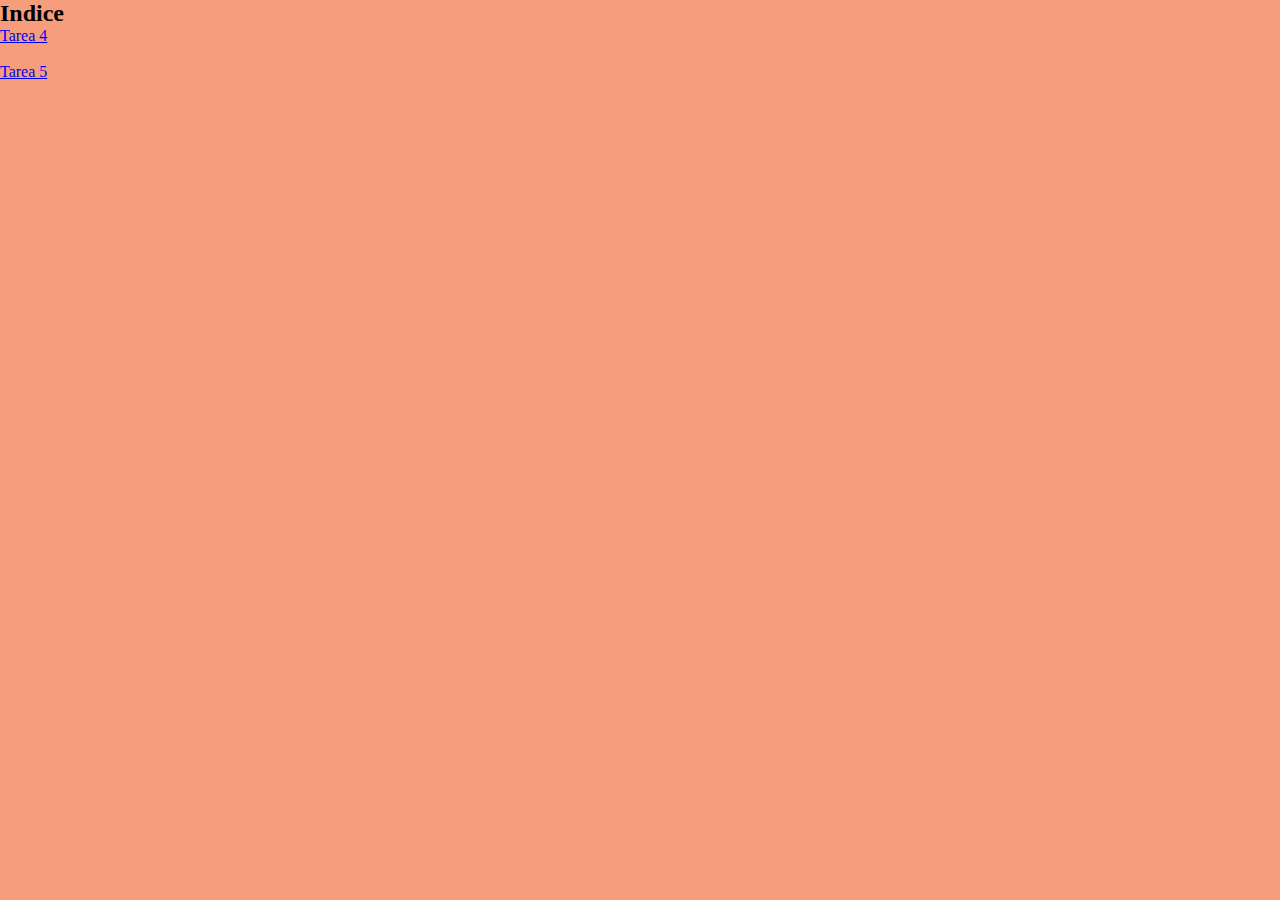
<file: Index.html>
<!DOCTYPE html>
<html lang="es">
<head>
	<meta charset="utf-8">
	<title>Tarea 29 de junio en JS</title>
    <script type="text/javascript" src="js/javaScript.js"></script>
	<link rel="stylesheet" type="text/css" href="css/estilo.css">
</head>
<body>
    <ul>
        <h2>Indice</h2>
        <li class="nav-item">
            <a class="nav-link" href="04_TareaJS.html" >Tarea 4</a>
        </li>
        <br>
        <li class="nav-item">
            <a class="nav-link" href="05_TareaJS.html" >Tarea 5</a>
        </li>
    </ul>
</body>
</html>
</file>
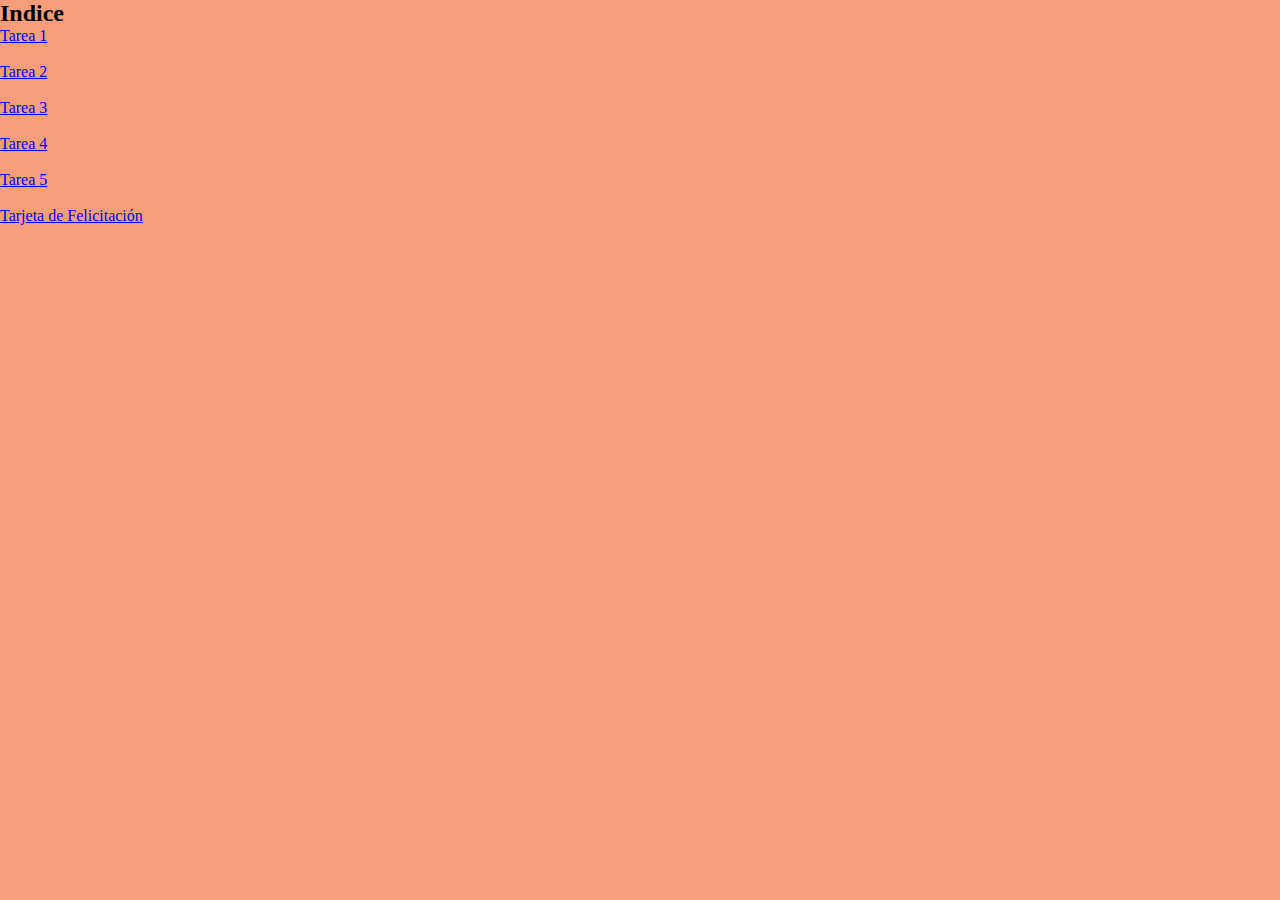
<file: index.html>
<!DOCTYPE html>
<html lang="es">
<head>
	<meta charset="utf-8">
	<title>Tarea 29 de junio en JS</title>
    <script type="text/javascript" src="js/javaScript.js"></script>
	<link rel="stylesheet" type="text/css" href="css/estilo.css">
</head>
<body>
    <ul>
        <h2>Indice</h2>
        <li class="nav-item">
            <a class="nav-link" href="01_TareaJS.html" >Tarea 1</a>
        </li>
        <br>
        <li class="nav-item">
            <a class="nav-link" href="02_TareaJS.html">Tarea 2</a>
        </li>
        <br>
        <li class="nav-item">
            <a class="nav-link" href="03_TareaJS.html">Tarea 3</a>
        </li>
        <br>
        <li class="nav-item">
            <a class="nav-link" href="04_TareaJS.html" >Tarea 4</a>
        </li>
        <br>
        <li class="nav-item">
            <a class="nav-link" href="05_TareaJS.html" >Tarea 5</a>
        </li>
        <br>
        <li class="nav-item">
            <a class="nav-link" href="terjeta.html" >Tarjeta de Felicitación</a>
        </li>
    </ul>
</body>
</html>
</file>
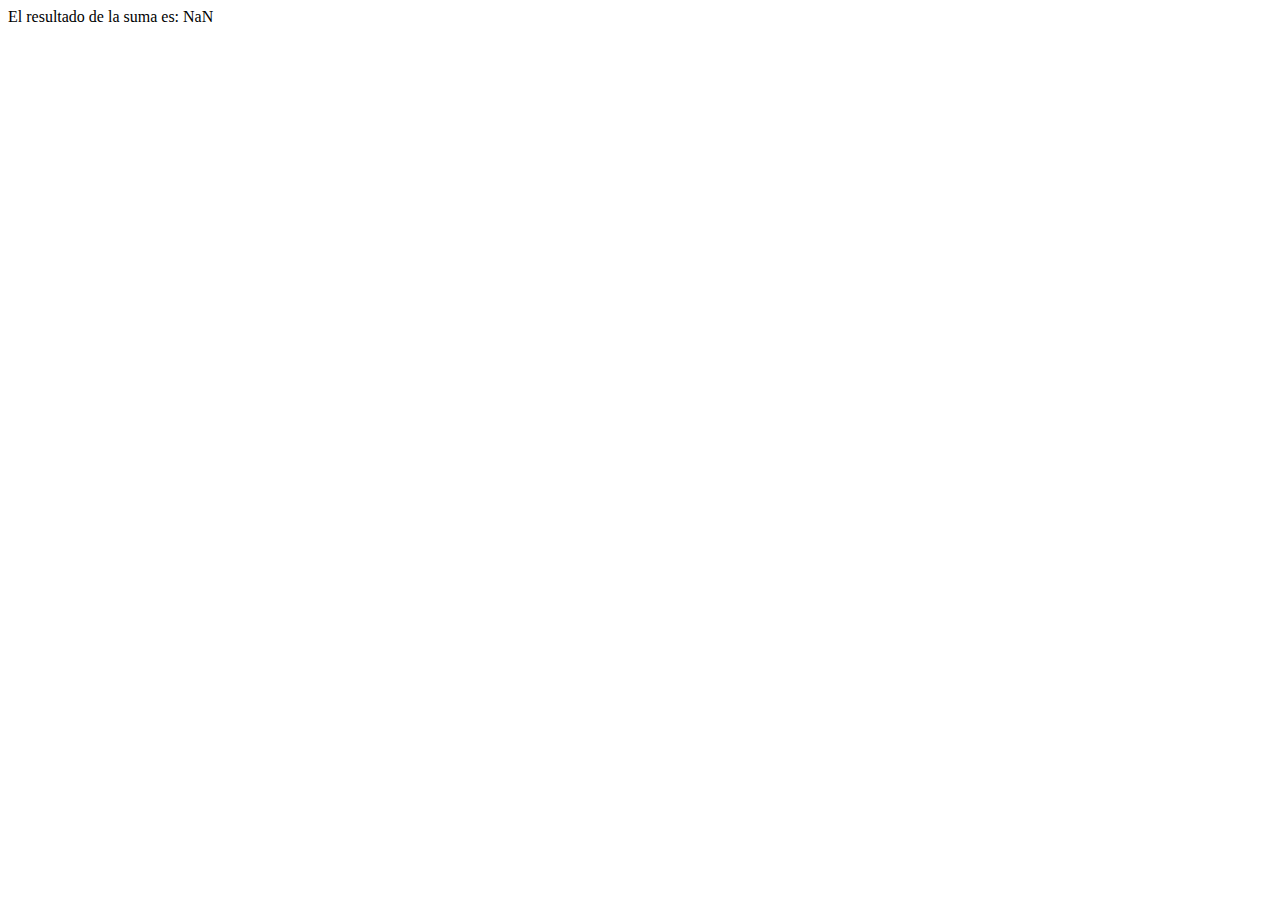
<file: 04_TareaJS.html>
<!DOCTYPE html>
<html lang="es">
<head>
	<meta charset="utf-8">
	<title>Tarea 4</title>
</head>
<body>
    <header>
    	<script>
            //Se declara la variable y se inicializa en 0
            resultado = 0;

            //parseInt- valor numerico, y Ingresar el 1er nuemero
            numero = parseInt(prompt("Ingrese un número positivo y Terminará cuando se teclea un número negativo o cero"));
            
            //do-while como proceso 
            do{
                resultado=resultado+numero;
                
                //Se ingresa el siguiente numero y la condición determina si utiliza el bucle 
                numero = parseInt(prompt("Ingrese un número positivo y Terminará cuando se teclea un número negativo o cero"));
            }
            //while valida la condicón
            while(numero > 0);
            
            //Imprimir el resultado
            document.write("El resultado de la suma es: " + resultado);
        </script>
    </header>
</body>
</html>
</file>
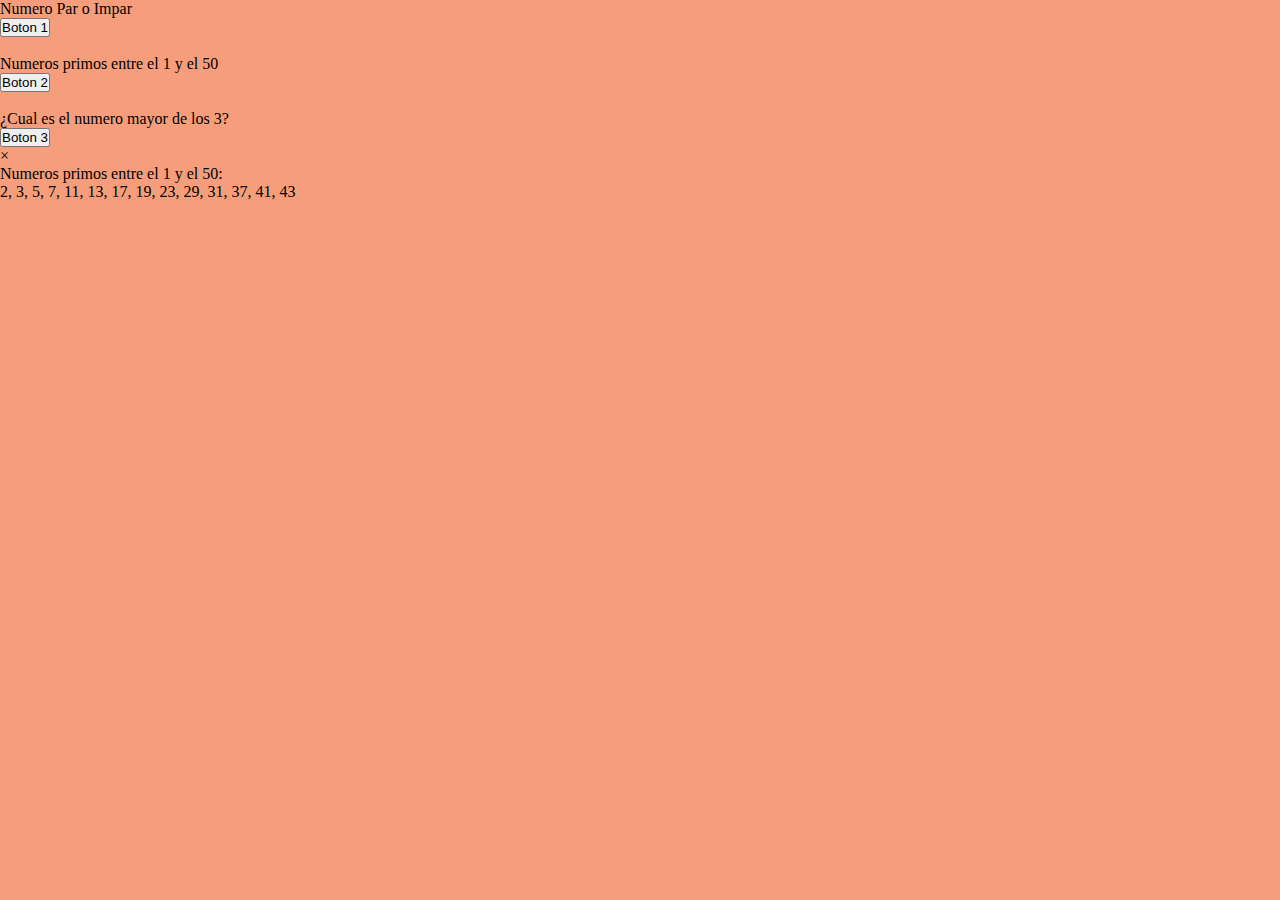
<file: 05_TareaJS.html>
<!DOCTYPE html>
<html lang="es">
<head>
	<meta charset="utf-8">
	<title>Tarea 5</title>
    <!-- llamar  -->
    <script type="text/javascript" src="js/javaScript.js"></script>
	<link rel="stylesheet" type="text/css" href="css/estilo.css">
</head>
    <body>
        <label>Numero Par o Impar</label><br>
        <input type="button" value="Boton 1" onclick="parImpar();">
        <br> <!-- type="button" - que es un botón -->
        <br>
        <label>Numeros primos entre el 1 y el 50</label>
	    <br>
	    <input type="button" value="Boton 2" id="myBtn" onclick="ventanaModal()">
	    <br>
        <br>
	    <label>¿Cual es el numero mayor de los 3?</label>
	    <br>
	    <input type="button" value="Boton 3" onclick="numMayor();">
        
        <!-- Ventana modal -->
        <div id="myModal" class="modal">
        
        <!-- Ventana -->
        <div class="modal-content">
            <span class="close">×</span> <!--Cerrar-->
            <p>Numeros primos entre el 1 y el 50:</p>
            <p>2, 3, 5, 7, 11, 13, 17, 19, 23, 29, 31, 37, 41, 43</p>
        </div>
    </div>
    </body>
</html>
</file>
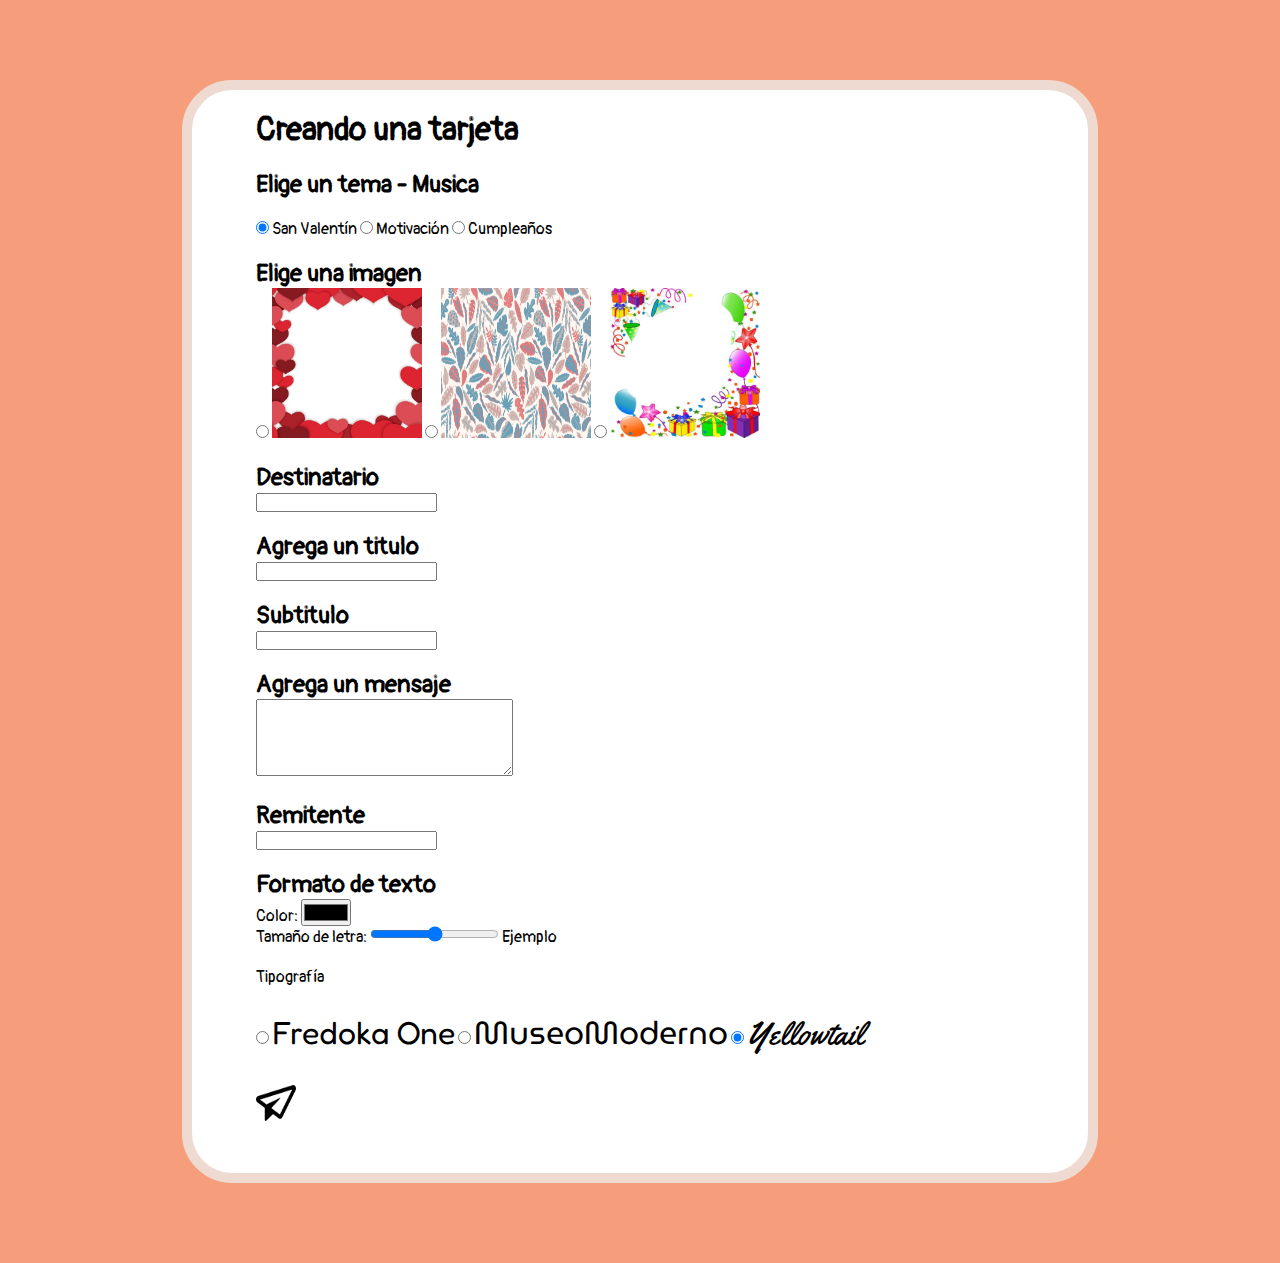
<file: terjeta.html>
<!DOCTYPE html>
<html lang="es">
    <head>
        <meta charset="utf-8">
        <meta http-equiv="X-UA-Compatible" content="IE.edge">
        <title>Tarjeta Dinámica JS</title>
        <link rel="stylesheet" href="css/estilo.css">
       <link href="https://fonts.googleapis.com/css2?family=Fredoka+One&family=MuseoModerno:wght@600&family=Yellowtail&display=swap" rel="stylesheet">
       <link href="https://fonts.googleapis.com/css2?family=Pangolin&display=swap" rel="stylesheet">
        
        <script>
            //Tamaño del ejemplo
        function cambiarTamanoEjemplo(){
                var tam=document.getElementById("tamanoTxt").value;
                document.getElementById("ejemploTexto").style.fontSize=tam+"em";
            }
        
        function generarTarjeta(){
          document.getElementById("tarjeta").style.display='block';
              
              //cual radio esta seleccionado de la imagen
              var fondo;
              if(document.getElementById("tipoImg1").checked)
                  fondo=document.getElementById("tipoImg1").value;
              else if(document.getElementById("tipoImg2").checked)
                  fondo=document.getElementById("tipoImg2").value;
              else fondo=document.getElementById("tipoImg3").value;
            //agragar fondo
            document.getElementById("tarjeta").style.backgroundImage="url('"+fondo+"')"; 
            document.getElementById("tarjeta").style.backgroundRepeat="no-repeat"; 
            
            //Insertar texto
           var titu= document.getElementById("tituloTxt").value;
            document.getElementById("titulo").innerHTML=titu;
            
           var des= document.getElementById("descripconTxt").value;
            document.getElementById("descripcion").innerHTML=des;
            
            var des= document.getElementById("personaTxt").value;
            document.getElementById("persona").innerHTML=des;
            
            var des= document.getElementById("subtituloTxt").value;
            document.getElementById("subtitulo").innerHTML=des; 
            
            var des= document.getElementById("subtituloTxt").value;
            document.getElementById("remitente").innerHTML=des;
            
            //color texto
             var c= document.getElementById("colorTxt").value;
            document.getElementById("titulo").style.color=c;
            
            var c= document.getElementById("colorTxt").value;
            document.getElementById("descripcion").style.color=c;
            
            var c= document.getElementById("colorTxt").value;
            document.getElementById("persona").style.color=c; 
            
            var c= document.getElementById("colorTxt").value;
            document.getElementById("subtitulo").style.color=c;
            
            var c= document.getElementById("colorTxt").value;
            document.getElementById("remitente").style.color=c;
           
            //tamaño texto
            var tam= document.getElementById("tamanoTxt").value;
            document.getElementById("titulo").style.fontSize=tam+"em";
            
            //tipografía
            var tipo;
              if(document.getElementById("tipoTxt1").checked)
                  tipo=document.getElementById("tipoTxt1").value;
              else if(document.getElementById("tipoTxt2").checked)
                  tipo=document.getElementById("tipoTxt2").value;
              else tipo=document.getElementById("tipoTxt3").value;
            
            //agragar tipografía
            document.getElementById("titulo").style.fontFamily=tipo;
            document.getElementById("descripcion").style.fontFamily=tipo; 
            document.getElementById("persona").style.fontFamily=tipo;
            document.getElementById("subtitulo").style.fontFamily=tipo;
            document.getElementById("remitente").style.fontFamily=tipo;
            
            //ocultar Zona Configuración
             document.getElementById("contenido").style.display='none';
            
            //media, no me funciono :c
            if(document.getElementById("tema1").checked)
                musica=document.getElementById("tema1").value;
            else if(document.getElementById("tema2").checked)
                musica=document.getElementById("tema2").value;
           else musica=document.getElementById("tema3").value;
          
        }   
        </script>
    </head>
    
    <body>
        <articule id="contenido">
            <h1>Creando una tarjeta</h1>
            <br>
            
            <h2>Elige un tema - Musica</h2>
            <br>
            <input type="radio" name="tema" class="tema1" id="san_va" checked value="media/Love.mp3">
            <label for="san_va">San Valentín</label> 
            
            <input type="radio" name="tema" class="tema2" id="mot" value="media/Believer.mp3">
            <label for="mot">Motivación</label>
            
            <input type="radio" name="tema" class="tema3" id="cumple" value="media/Happy.mp3">
            <label for="cumple">Cumpleaños</label>
            <br><br>
            
            <h2>Elige una imagen</h2>
            <input type="radio" name="tipoImg" id="tipoImg1" value="img/img1.jpg">
            <img src="img/img1.jpg" height="150" width="150">
            <input type="radio" name="tipoImg" id="tipoImg2" value="img/img2.jpg"> 
            <img src="img/img2.jpg" height="150" width="150">
            <input type="radio" name="tipoImg" id="tipoImg3" value="img/img3.png">
            <img src="img/img3.png" height="150" width="150">
            <br><br>
            
            <h2>Destinatario</h2>
            <input type="persona" id="personaTxt">
            <br><br>
            
            <h2>Agrega un titulo</h2>
            <input type="text" id="tituloTxt">
            <br><br>
            
            <h2>Subtitulo</h2>
            <input type="subtitulo " id="subtituloTxt">
            <br><br>
            
            <h2>Agrega un mensaje </h2>
            <textarea id="descripconTxt" cols="30" rows="5"></textarea>
            <br><br>
            
             <h2>Remitente</h2>
            <input type="remitente" id="remitenteTxt">
            <br><br>
            <h2>Formato de texto</h2>
            <label for="colorTxt">Color: </label>
                <input type="color" id="colorTxt">
            <br>
            <label for="colorTxt">Tamaño de letra:</label>
            <input type="range" id="tamanoTxt" min="1" max="5" onchange="cambiarTamanoEjemplo()">
            
            <label id="ejemploTexto">Ejemplo</label><br><br>
            <label>Tipografía</label>
            <br>
            <br>
                <input type="radio" name="tipoTxt" id="tipoTxt1" checked value="Fredoka One">
                <label id="tipo1">Fredoka One</label>
                
                <input type="radio" name="tipoTxt" id="tipoTxt2" checked value="MuseoModerno">
                <label id="tipo2">MuseoModerno</label>
          
                <input type="radio" name="tipoTxt" id="tipoTxt3" checked value="Yellowtail">
                <label id="tipo3">Yellowtail</label><br>
                <br>
            
            <img src="img/icon.png" onclick="generarTarjeta()" id="icon">
            <br>
            <br>
            
        </articule>
        
         <article id="tarjeta">
            <h2 id="persona"></h2>
            <h1 id="titulo"></h1>
            <h2 id="subtitulo"></h2>
            <h3 id="descripcion"></h3>
            <h2 id="remitente"></h2>
        </article>
    </body>
</html>
</file>
<file: css/estilo.css>
/*
font-family: 'Fredoka One', cursive;
font-family: 'MuseoModerno', cursive;
font-family: 'Yellowtail', cursive;
*/

#tipo1{font-family: 'Fredoka One', cursive; font-size: 2em;}
#tipo2{font-family: 'MuseoModerno', cursive; font-size: 2em;}
#tipo3{font-family: 'Yellowtail', cursive; font-size: 2em;}

#icon{ height: 50px; width: 40px;}

*{margin: 0; padding: 0;}

body{
    font: 12px;
    
    font-family: 'Pangolin', cursive;
    background: #f69e7b;
    background-size: cover;
    
}

#contenido{
    width: 60%;
     height: auto;
    display: block;
    margin: 80px auto;
    background: #fff;
    border: 10px solid #eedad1;
    padding: 20px 5%;
    border-radius: 50px;
    -moz-border-radius: 50px;
    -webkit-border-radius: 50px;
}

#tarjeta{
    width: 30%;
    height: auto;
    min-height: 350px;
    display: none;
    margin: 80px auto;
    background: #fff;
    border: 10px solid #eedad1;
    padding: 20px 5%;
    border-radius: 50px;
    -moz-border-radius: 50px;
    -webkit-border-radius: 50px;
}
</file>
